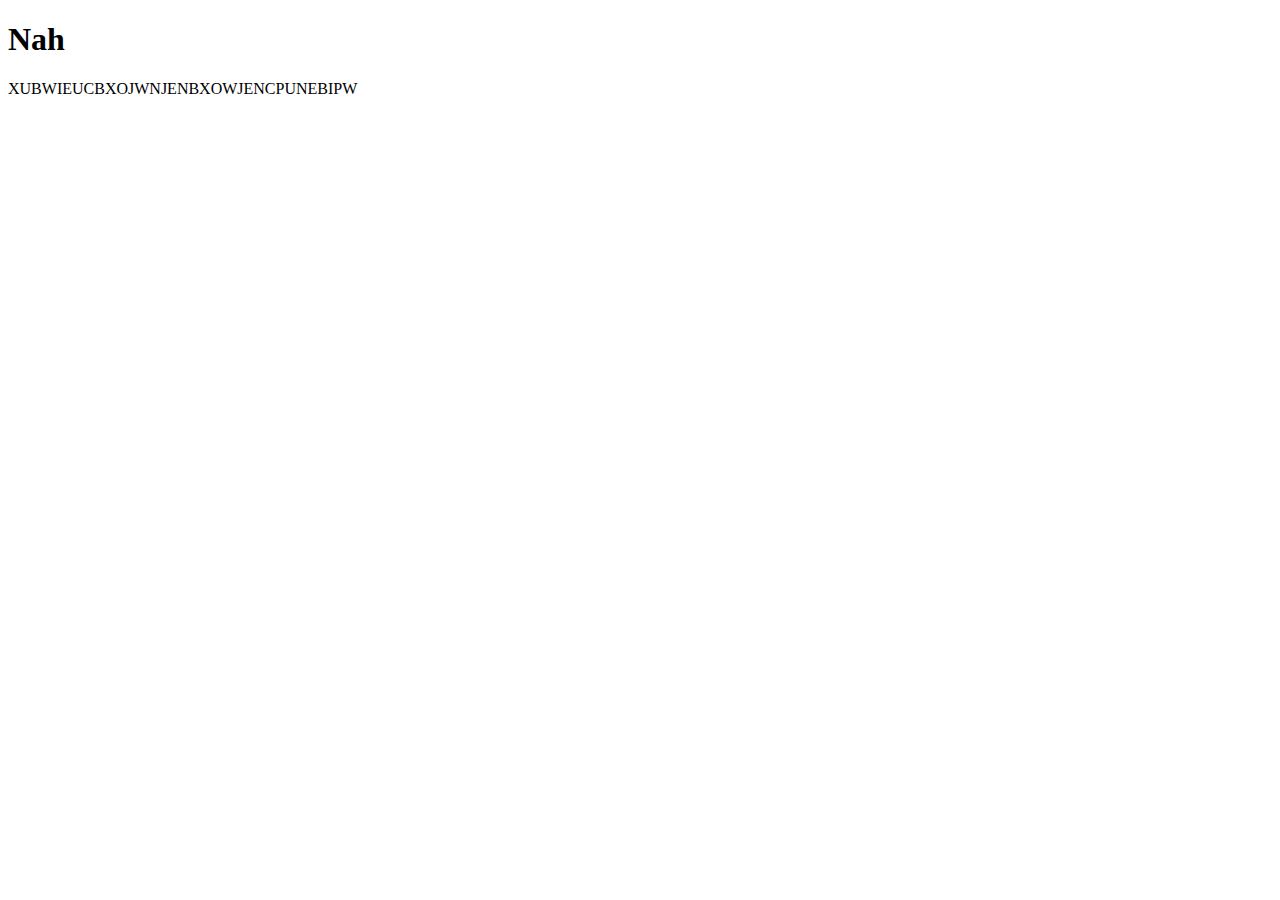
<file: html/about.html>
<!DOCTYPE html>
<html lang="en">
<head>
    <meta charset="UTF-8">
    <meta name="viewport" content="width=device-width, initial-scale=1.0">
    <title>Hella</title>
</head>
<body>
    <h1>Nah</h1>
    <p> XUBWIEUCBXOJWNJENBXOWJENCPUNEBIPW</p>
</body>
</html>
</file>
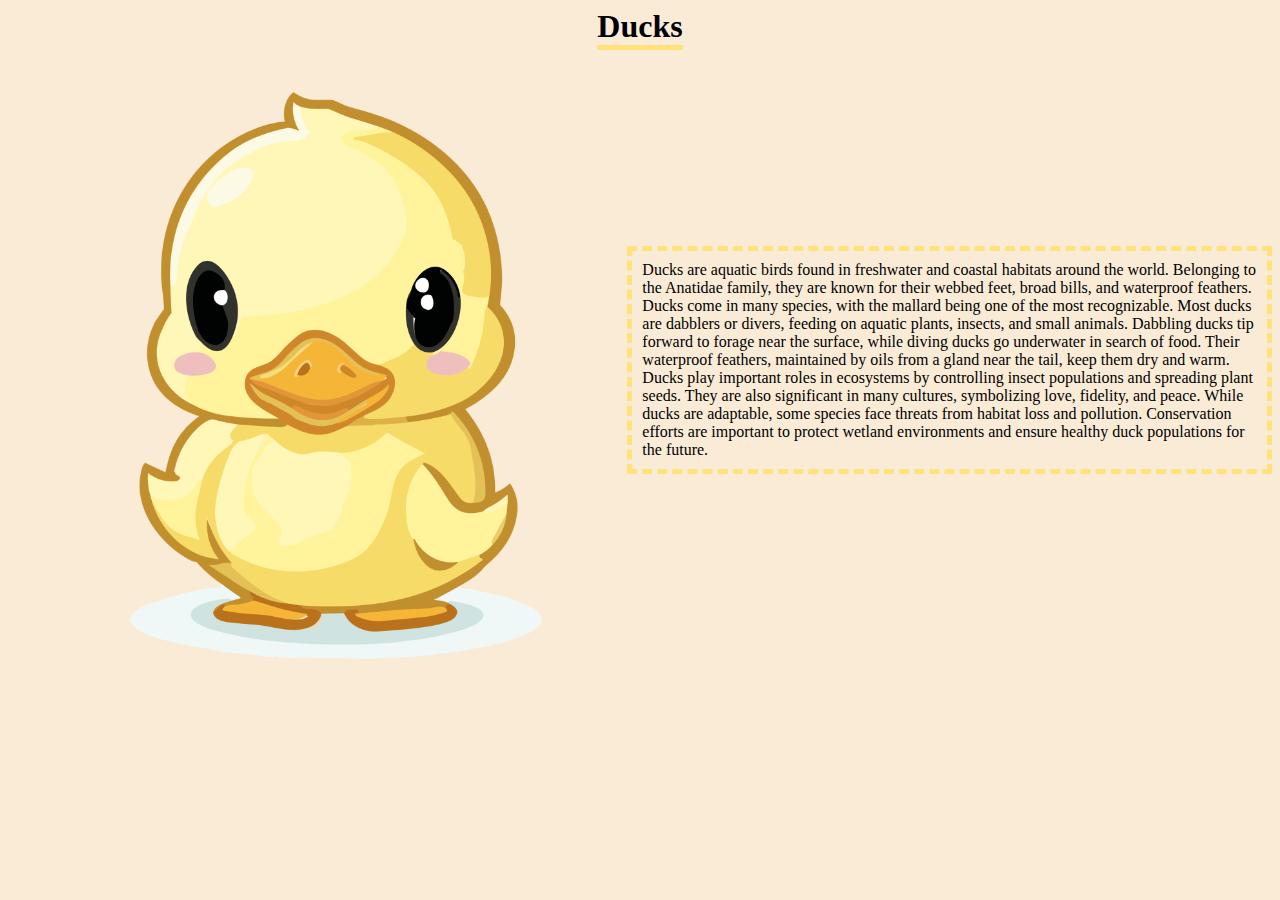
<file: html/amanda.html>
<!DOCTYPE html>
<html lang="en">
<head>
    <meta charset="UTF-8">
    <meta name="viewport" content="width=device-width, initial-scale=1.0">
    <title>Amanda</title>
    <link rel="stylesheet" href="../css/amanda.css">
    <link rel="stylesheet" href="../css/main.css">
    <script src="../js/main.js" defer></script>
</head>
<body>

    <h1 class="duckie">Ducks</h1>

    <section class="duck-section">

        <img class="duck-img" src="../img/duckling.png" alt="">


        <p class="duck-text">Ducks are aquatic birds found in freshwater and coastal habitats around the world. Belonging to the Anatidae family, they are known for their webbed feet, broad bills, and waterproof feathers. Ducks come in many species, with the mallard being one of the most recognizable.

        Most ducks are dabblers or divers, feeding on aquatic plants, insects, and small animals. Dabbling ducks tip forward to forage near the surface, while diving ducks go underwater in search of food. Their waterproof feathers, maintained by oils from a gland near the tail, keep them dry and warm.

        Ducks play important roles in ecosystems by controlling insect populations and spreading plant seeds. They are also significant in many cultures, symbolizing love, fidelity, and peace. While ducks are adaptable, some species face threats from habitat loss and pollution. Conservation efforts are important to protect wetland environments and ensure healthy duck populations for the future.</p>

    </section>
    
</body>
</html>
</file>
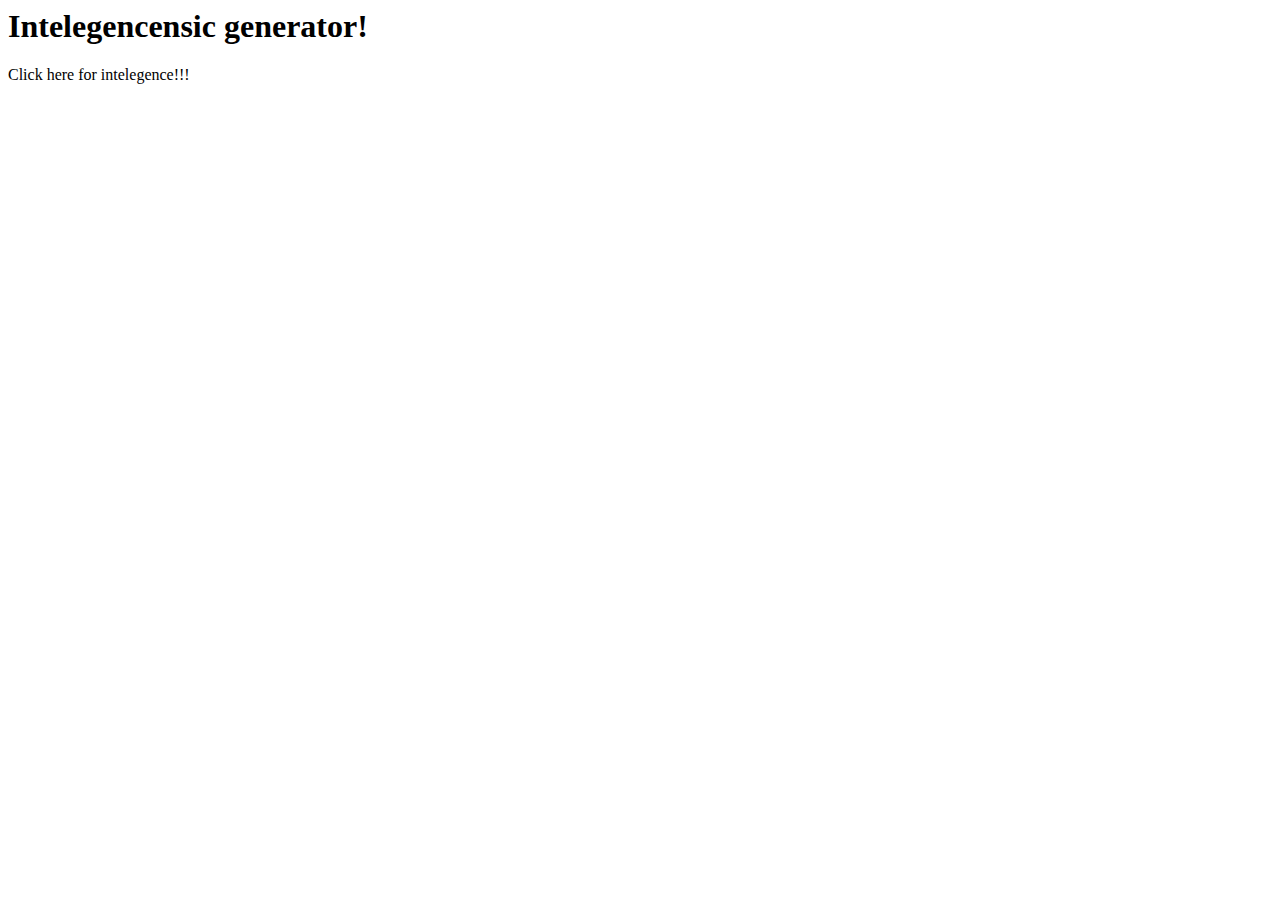
<file: html/daniel.html>
<head>
    <link rel="stylesheet" href="../css/daniel.css">
    <script src="../js/daniel.js"></script>
</head>


<body>
    <h1>
        Intelegencensic generator!
    </h1>
    <p onclick="start(true)">Click here for intelegence!!!</p>
    <p id="count"></p>
</body>
</file>
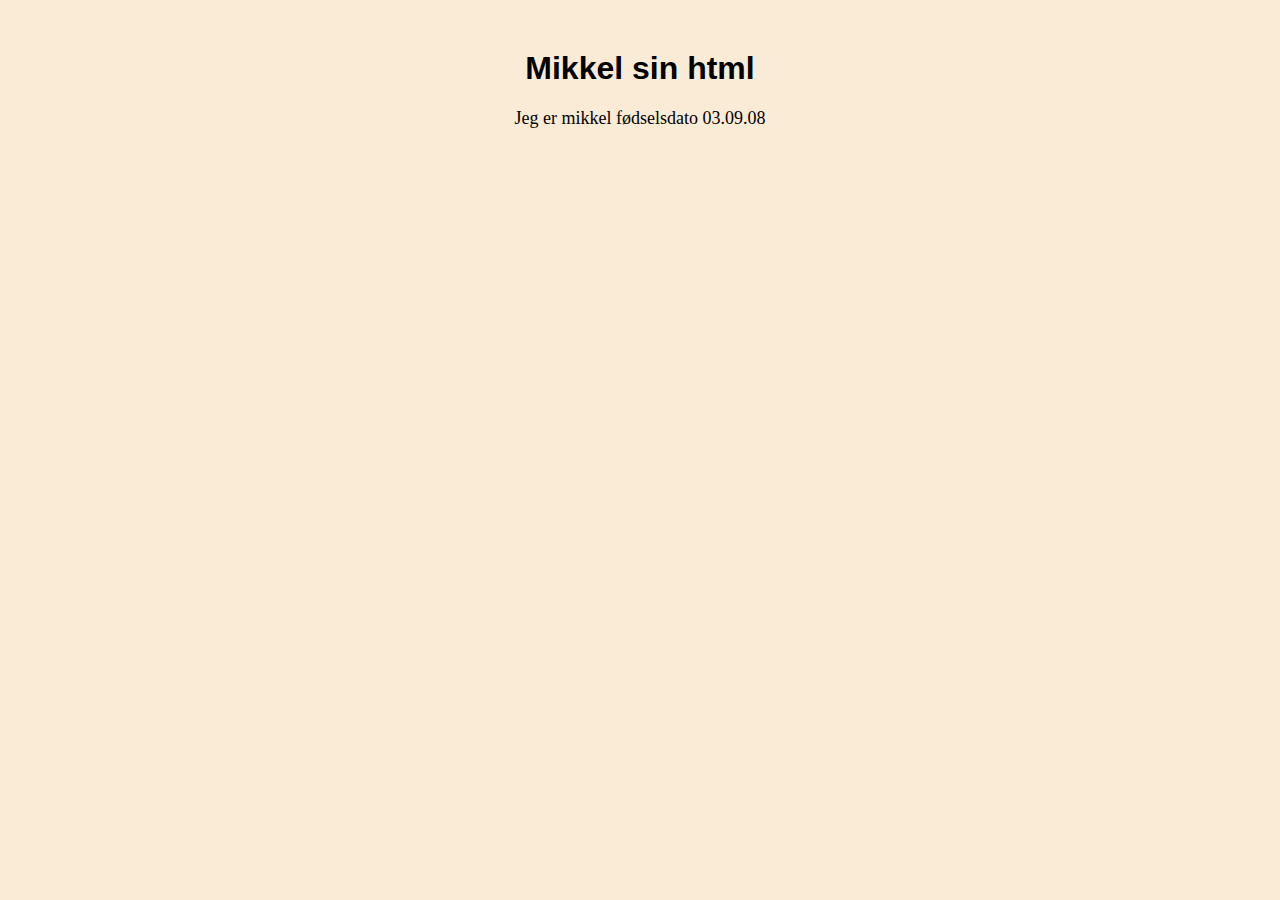
<file: html/mikkel.html>
<html lang="en">
<head>
    <meta charset="UTF-8">
    <meta name="viewport" content="width=device-width, initial-scale=1.0">
    <title>Document</title>
    <script src="../js/main.js" defer></script>
    <link rel="stylesheet" href="../css/main.css">
    <link rel="stylesheet" href="../css/mikkel.css">
</head>
<body>
    <div class="Mikkel-div">
        <h1>Mikkel sin html</h1>
        <p>Jeg er mikkel fødselsdato 03.09.08</p>
    </div>
</body>
</html>
</file>
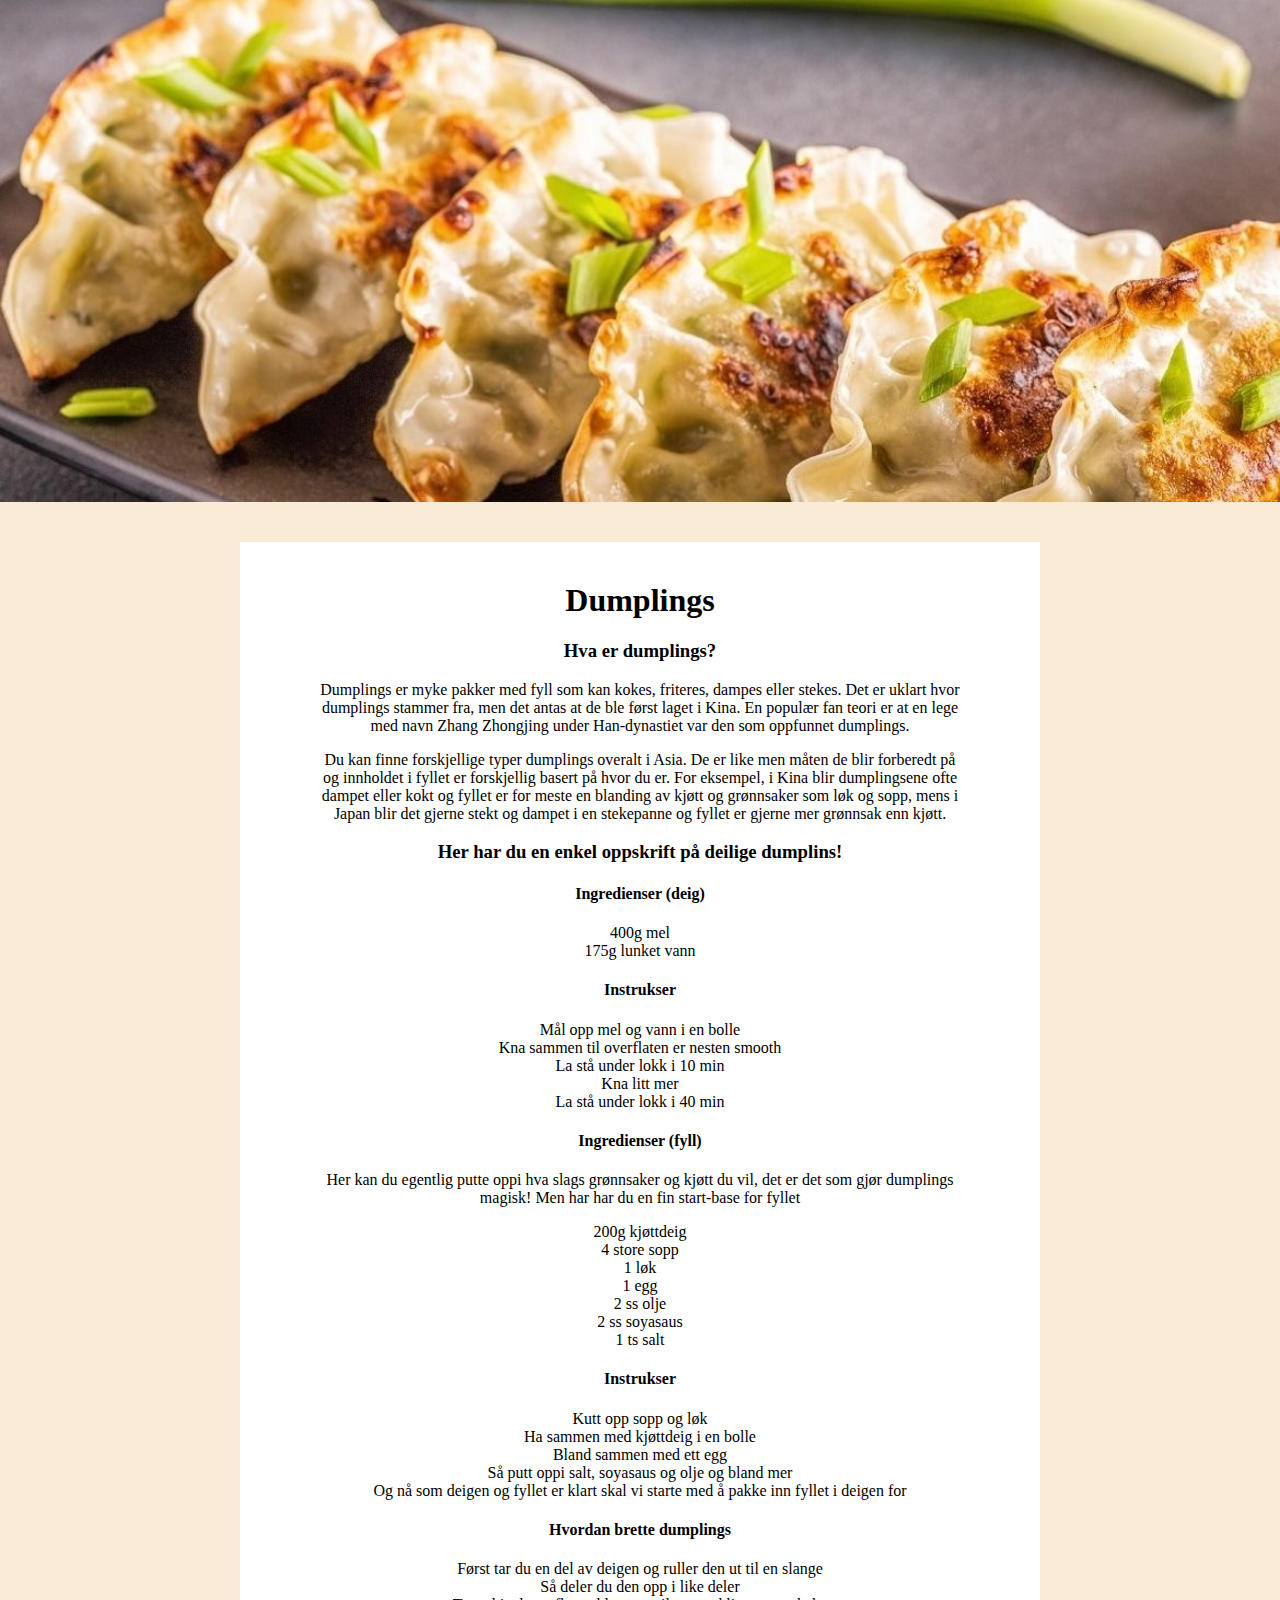
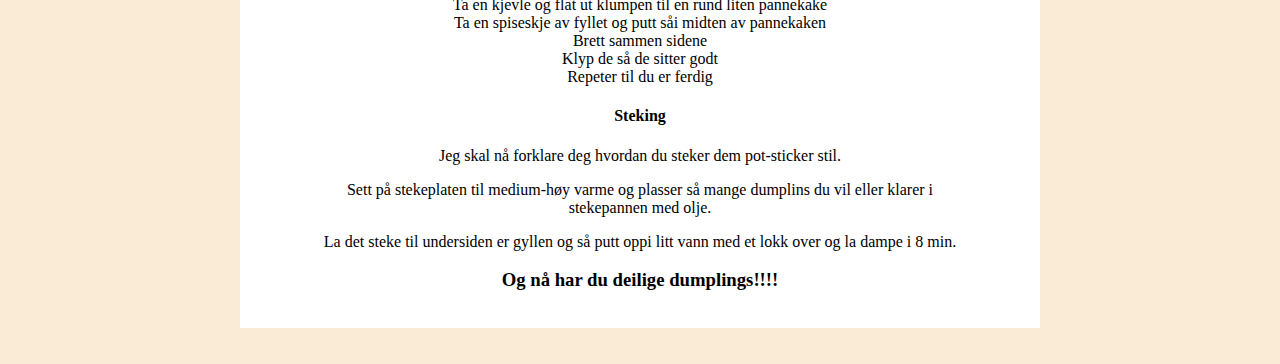
<file: html/sara.html>
<!DOCTYPE html>
<html lang="en">
<head>
    <meta charset="UTF-8">
    <meta name="viewport" content="width=device-width, initial-scale=1.0">
    <title>Sara</title>
    <script src="../js/main.js" defer></script>
    <link rel="stylesheet" href="../css/sara.css">
    <link rel="stylesheet" href="../css/main.css">
</head>
<body>
    <div class="dumplingbilde">
    <img src="../img/dumplings.jpg" alt="Dumplings">
    </div>
    <br><br>
    <div class="dumplingwrapper">
    <br>
    <h1>Dumplings</h1>
    <h3>Hva er dumplings?</h3>
    <div class="dumplingtext">
    <p>Dumplings er myke pakker med fyll som kan kokes, friteres, dampes eller stekes. Det er uklart hvor dumplings stammer fra, men det antas at de ble først laget i Kina. En populær fan teori er at en lege med navn Zhang Zhongjing under Han-dynastiet var den som oppfunnet dumplings.</p>
    <p>Du kan finne forskjellige typer dumplings overalt i Asia. De er like men måten de blir forberedt på og innholdet i fyllet er forskjellig basert på hvor du er. For eksempel, i Kina blir dumplingsene ofte dampet eller kokt og fyllet er for meste en blanding av kjøtt og grønnsaker som løk og sopp, mens i Japan blir det gjerne stekt og dampet i en stekepanne og fyllet er gjerne mer grønnsak enn kjøtt.</p>
    </div>
    <h3>Her har du en enkel oppskrift på deilige dumplins!</h3>
    <h4>Ingredienser (deig)</h4>
    <ul>
        <li>400g mel</li>
        <li>175g lunket vann</li>
    </ul>
    <h4>Instrukser</h4>
    <ul>
        <li>Mål opp mel og vann i en bolle</li>
        <li>Kna sammen til overflaten er nesten smooth</li>
        <li>La stå under lokk i 10 min</li>
        <li>Kna litt mer</li>
        <li>La stå under lokk i 40 min</li>
    </ul>
    <h4>Ingredienser (fyll)</h4>
    <div class="dumplingtext">
    <p>Her kan du egentlig putte oppi hva slags grønnsaker og kjøtt du vil, det er det som gjør dumplings magisk! Men har har du en fin start-base for fyllet</p>
    </div>
    <ul>
        <li>200g kjøttdeig</li>
        <li>4 store sopp</li>
        <li>1 løk</li>
        <li>1 egg</li>
        <li>2 ss olje</li>
        <li>2 ss soyasaus</li>
        <li>1 ts salt</li>
    </ul>
    <h4>Instrukser</h4>
    <ul>
        <li>Kutt opp sopp og løk</li>
        <li>Ha sammen med kjøttdeig i en bolle</li>
        <li>Bland sammen med ett egg</li>
        <li>Så putt oppi salt, soyasaus og olje og bland mer</li>
        <li>Og nå som deigen og fyllet er klart skal vi starte med å pakke inn fyllet i deigen for</li>
    </ul>
    <h4>Hvordan brette dumplings</h4>
    <ul>
        <li>Først tar du en del av deigen og ruller den ut til en slange</li>
        <li>Så deler du den opp i like deler</li>
        <li>Ta en kjevle og flat ut klumpen til en rund liten pannekake</li>
        <li>Ta en spiseskje av fyllet og putt såi midten av pannekaken</li>
        <li>Brett sammen sidene</li>
        <li>Klyp de så de sitter godt</li>
        <li>Repeter til du er ferdig</li>
    </ul>
    <h4>Steking</h4>
    <div class="dumplingtext">
    <p>Jeg skal nå forklare deg hvordan du steker dem pot-sticker stil.</p>
    <p>Sett på stekeplaten til medium-høy varme og plasser så mange dumplins du vil eller klarer i stekepannen med olje.</p>
    <p>La det steke til undersiden er gyllen og så putt oppi litt vann med et lokk over og la dampe i 8 min.</p>
    </div>
    <h3>Og nå har du deilige dumplings!!!!</h3>
    <br>
    </div>
    <br><br>
</body>
</html>
</file>
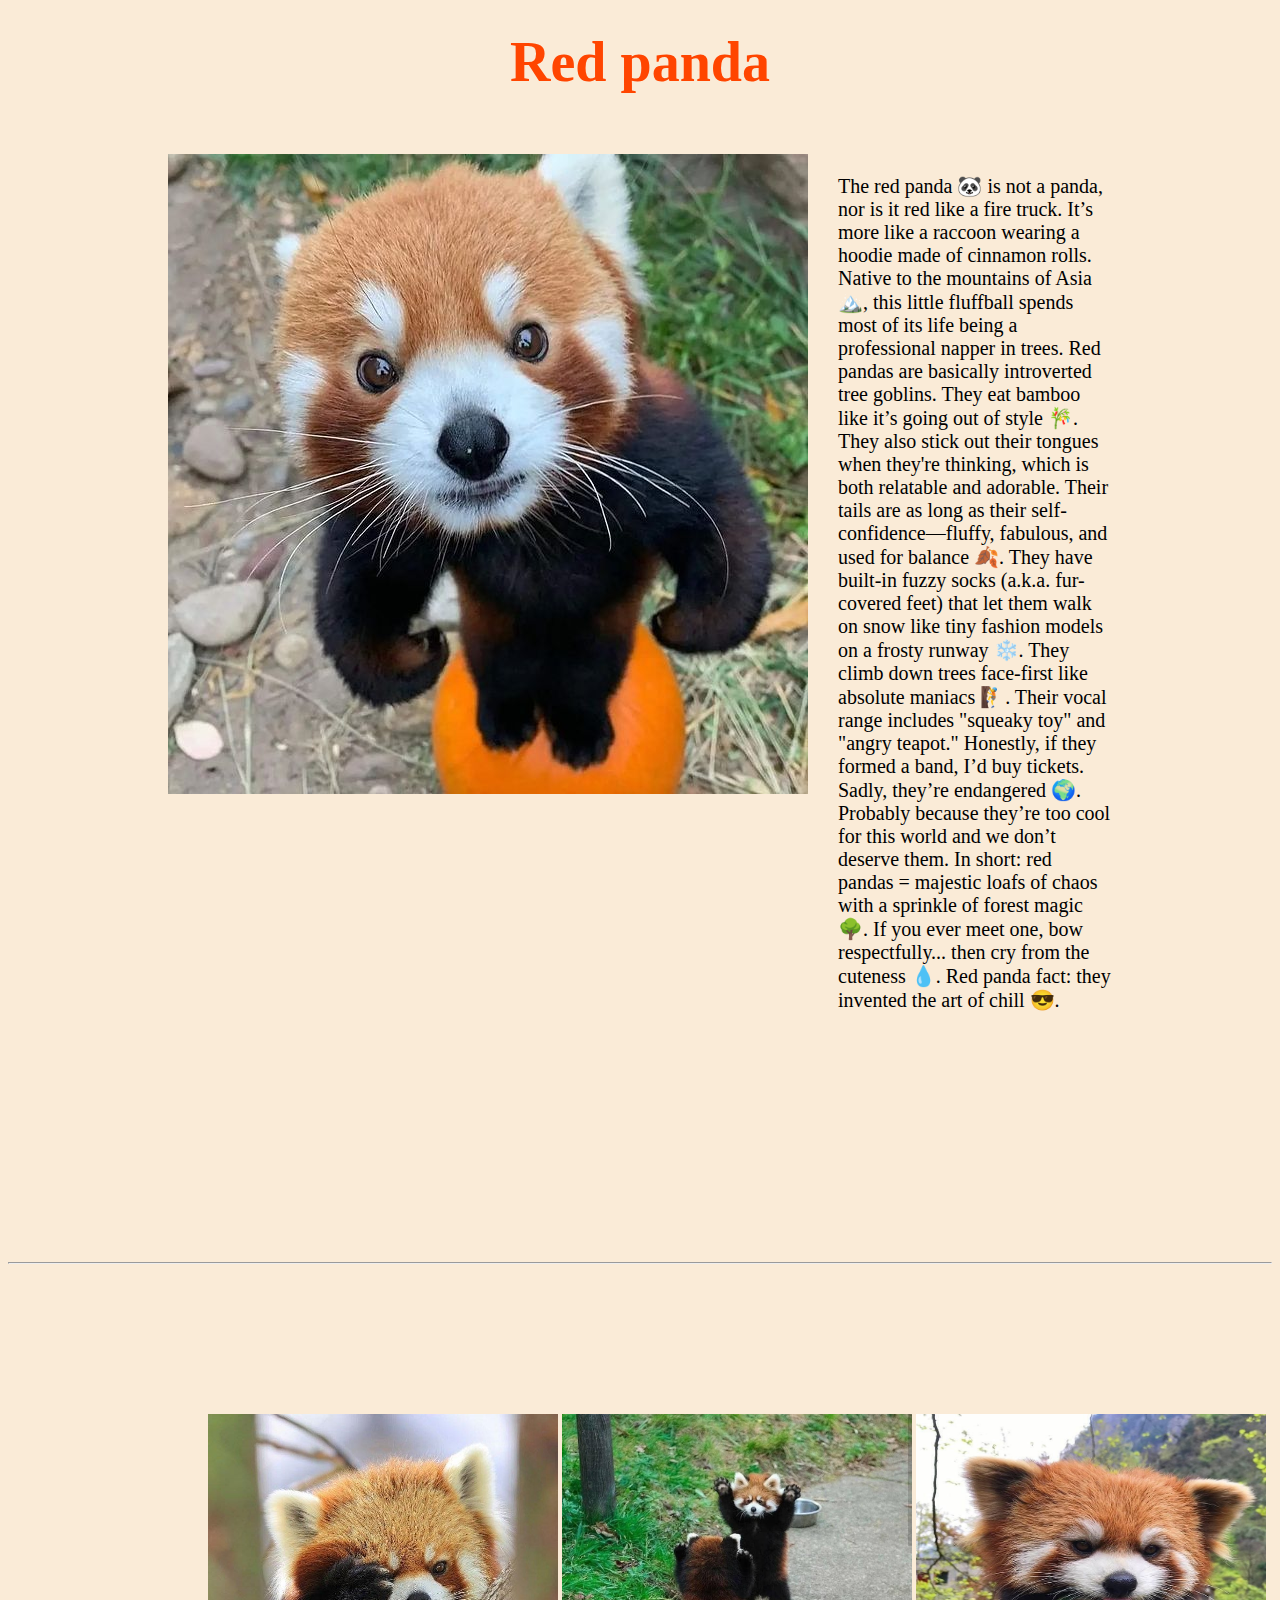
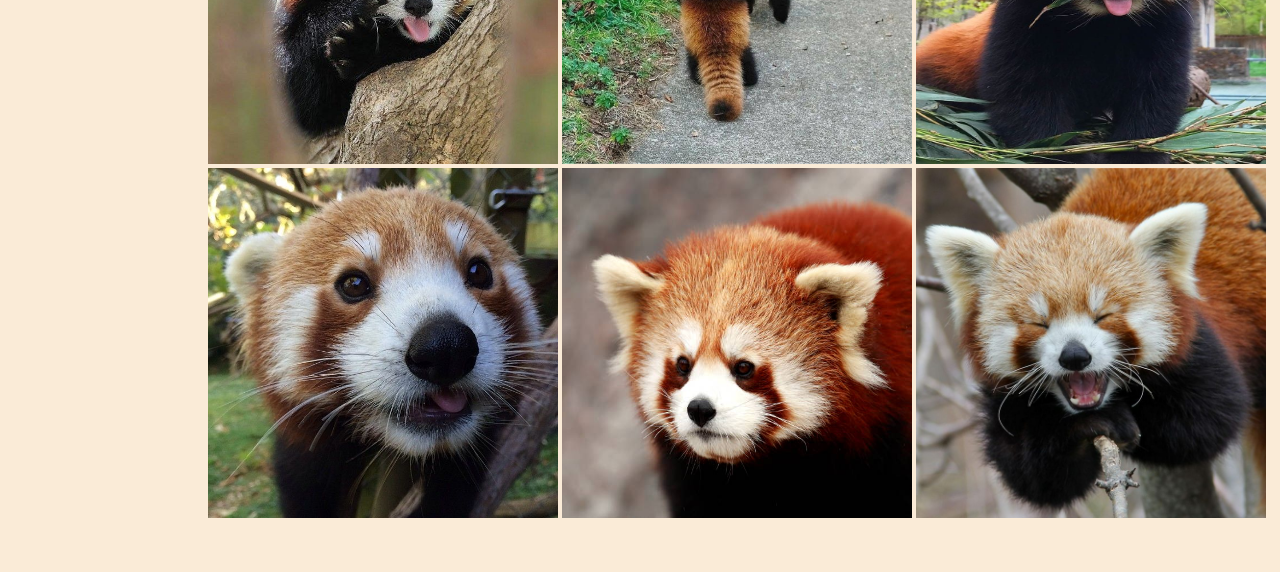
<file: html/yeva.html>
<!DOCTYPE html>
<html lang="en">
<head>
    <meta charset="UTF-8">
    <meta name="viewport" content="width=device-width, initial-scale=1.0">
    <link rel="stylesheet" href="../css/yeva.css">
    <link rel="stylesheet" href="../css/main.css">
    <title>Hella</title>
</head>
<body>
    <h1>Red panda</h1>


    <section class="flex_centered">

        <img src="../img/redpanda.jpeg" alt="pandaPic">
    <p> The red panda 🐼 is not a panda, nor is it red like a fire truck. It’s more like a raccoon wearing a hoodie made of cinnamon rolls. Native to the mountains of Asia 🏔️, this little fluffball spends most of its life being a professional napper in trees.

        Red pandas are basically introverted tree goblins. They eat bamboo like it’s going out of style 🎋. They also stick out their tongues when they're thinking, which is both relatable and adorable.
        
        Their tails are as long as their self-confidence—fluffy, fabulous, and used for balance 🍂. They have built-in fuzzy socks (a.k.a. fur-covered feet) that let them walk on snow like tiny fashion models on a frosty runway ❄️.
        
        They climb down trees face-first like absolute maniacs 🧗. Their vocal range includes "squeaky toy" and "angry teapot." Honestly, if they formed a band, I’d buy tickets.
        
        Sadly, they’re endangered 🌍. Probably because they’re too cool for this world and we don’t deserve them.
        
        In short: red pandas = majestic loafs of chaos with a sprinkle of forest magic 🌳.
        
        If you ever meet one, bow respectfully... then cry from the cuteness 💧.
        
        Red panda fact: they invented the art of chill 😎.</p>
    </section>
<hr solid, 3px, black>
    <section class="pics">
        <div class="picsup">
            <img src="../img/red1.jpeg" alt="pandaPic">
            <img src="../img/red2.jpeg" alt="pandaPic">
            <img src="../img/red3.jpeg" alt="pandaPic">
        </div>
        <div class="picsdown">
            <img src="../img/red4.jpeg" alt="pandaPic">
            <img src="../img/red5.jpeg" alt="pandaPic">
            <img src="../img/red6.jpeg" alt="pandaPic">
        </div>
        </section>
</body>
</html>
</file>
<file: css/amanda.css>
.duckie {
    text-align: center;
    display: flex;
    flex-direction: column;
    border-bottom: 5px solid rgb(255, 226, 121);
    max-width: fit-content;
    margin: 0 auto;
}

.duck-section {
    display: flex;
    align-items: center;
    justify-content: center;
    flex-wrap: wrap;
}

.duck-img {
    max-width: 49%;
    flex: 1 1 300px;
}

.duck-text {
    border-color: rgb(255, 226, 121);
    border-style: dashed;
    border-width: 5px;
    padding: 10px;
    flex: 1 1 300px;
    box-sizing: border-box;
}
</file>
<file: css/main.css>
html {
    background-color: antiquewhite;
}
</file>
<file: css/daniel.css>
#count
{
    width: 5vw;
}
</file>
<file: css/mikkel.css>
body {
    text-align: center;
    margin: 0;
    padding: 0;
}

.Mikkel-div {
    margin-top: 50px;
}

.Mikkel-div p {
    font-size: 18px;
}

.Mikkel-div h1 {
    font-family:'Franklin Gothic Medium', 'Arial Narrow', Arial, sans-serif;
}
</file>
<file: css/sara.css>
body {
    margin: 0 auto;
    width: 100%;
    text-align: center;
}

ul {
    padding-inline-start: 0;
}

li {
    list-style: none;
}

.dumplingbilde img {
    width: 100%;
}

.dumplingwrapper {
    background-color: white;
    width: 100ch;
    margin: 0 auto;
    display: block;
}

.dumplingtext {
    display: block;
    margin: 0 auto;
    text-align: center;
    width: 80ch;
}
</file>
<file: css/yeva.css>
.flex_centered {
    margin: 0px 130px 200px 130px;
    display: flex;
    gap: 30px;
    padding: 30px;
    justify-content: center;
    align-items: flex-start;

}

.flex_centered p {
    font-size: 2.5ch; 
}

h1 {
    text-align: center;
    margin: 0 auto;
    margin: 30px 0 30px 0;
    font-size: 7ch;
    color: orangered;
}

.pics {
    margin: 150px 0 50px 200px;
   
}
.pics img{
    width: 350px;
    height: 350px;
}
</file>
